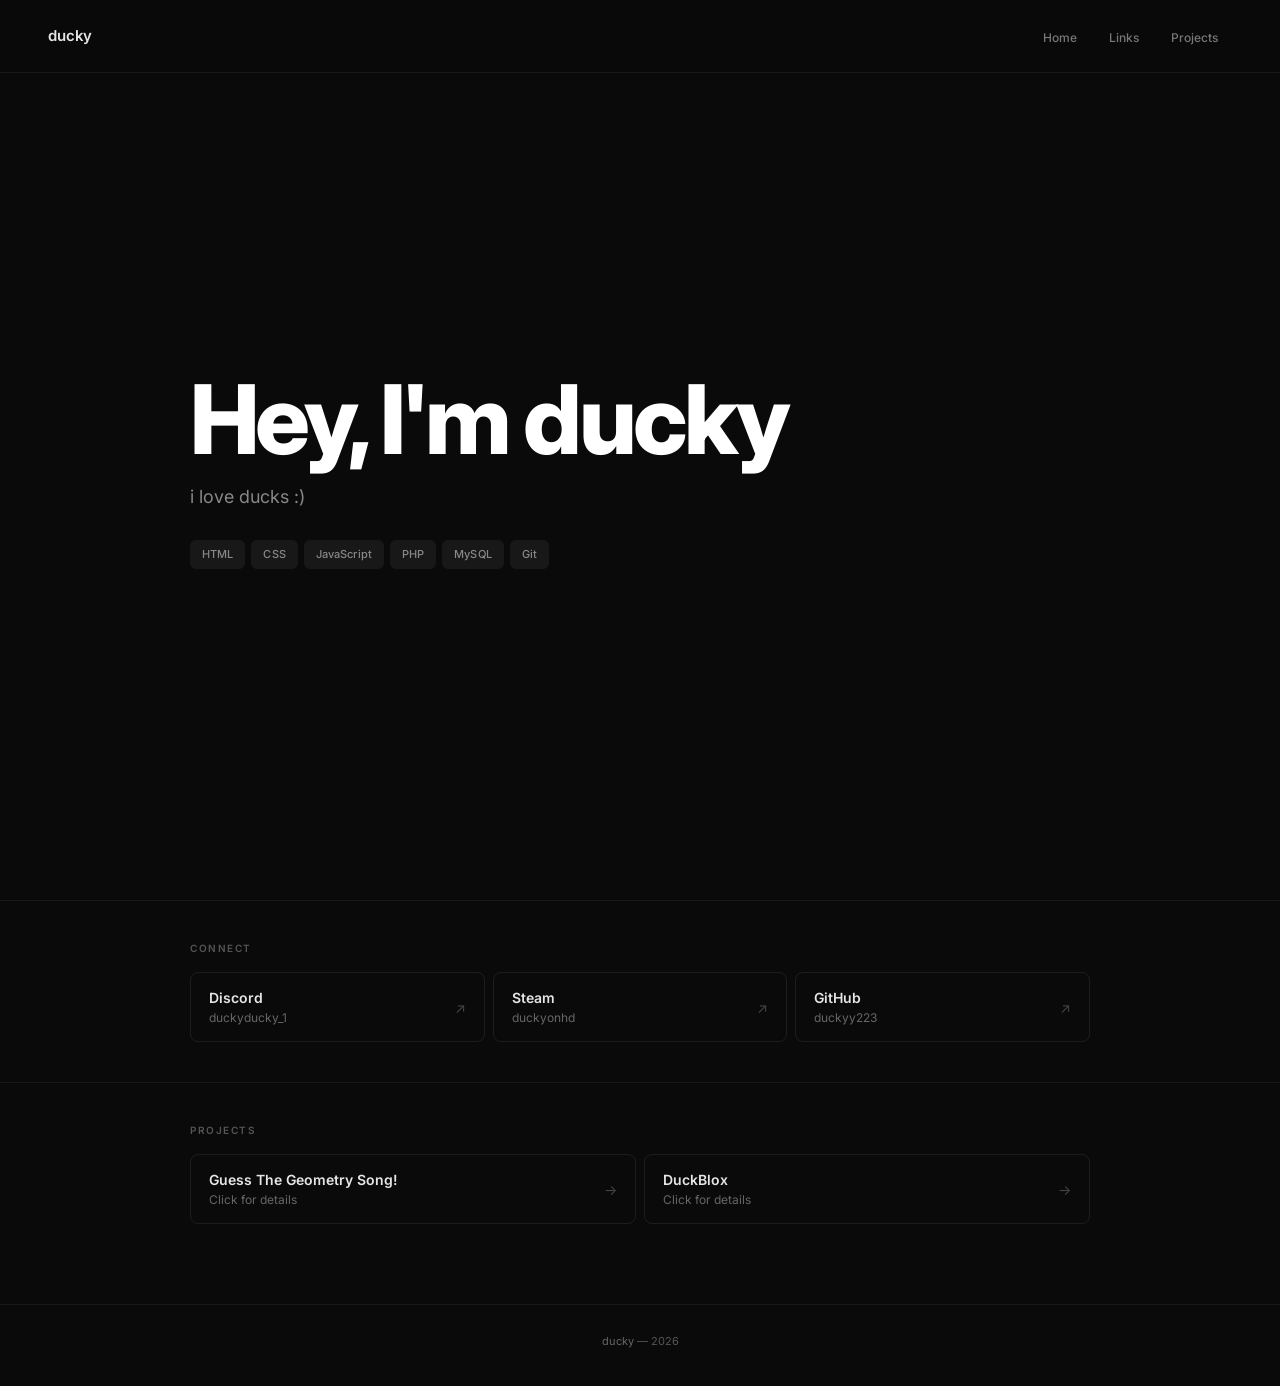
<file: index.html>
<!DOCTYPE html>
<html lang="en">
<head>
    <meta charset="UTF-8">
    <meta name="viewport" content="width=device-width, initial-scale=1.0">
    <title>ducky</title>
    <link rel="icon" href="data:image/svg+xml,<svg xmlns='http://www.w3.org/2000/svg' viewBox='0 0 100 100'><rect width='100' height='100' fill='%23000'/><text x='50' y='66' font-size='50' text-anchor='middle' fill='%23fff'>D</text></svg>">
    <link href="https://fonts.googleapis.com/css2?family=Inter:wght@300;400;500;600;700;800;900&display=swap" rel="stylesheet">
    <link rel="stylesheet" href="style.css">
</head>
<body>

    <nav>
        <div class="nav-logo">ducky</div>
        <ul class="nav-links">
            <li><a href="#hero">Home</a></li>
            <li><a href="#links">Links</a></li>
            <li><a href="#projects">Projects</a></li>
        </ul>
    </nav>

    <section id="hero">
        <div class="section-content">
            <h1 class="hero-title">Hey, I'm ducky</h1>
            <p class="hero-sub">
                i love ducks :)
            </p>
            <div class="hero-stack">
                <span>HTML</span>
                <span>CSS</span>
                <span>JavaScript</span>
                <span>PHP</span>
                <span>MySQL</span>
                <span>Git</span>
            </div>
        </div>
    </section>

    <section id="links">
        <div class="section-content">
            <p class="section-label">Connect</p>
            <div class="links-grid">
                <a href="https://discord.com/users/1108092898924302418" target="_blank" class="link-card">
                    <div class="lc-info">
                        <div class="lc-name">Discord</div>
                        <div class="lc-desc">duckyducky_1</div>
                    </div>
                    <span class="lc-arrow">↗</span>
                </a>

                <a href="https://steamcommunity.com/id/duckyonhd" target="_blank" class="link-card">
                    <div class="lc-info">
                        <div class="lc-name">Steam</div>
                        <div class="lc-desc">duckyonhd</div>
                    </div>
                    <span class="lc-arrow">↗</span>
                </a>

                <a href="https://github.com/duckyy223" target="_blank" class="link-card">
                    <div class="lc-info">
                        <div class="lc-name">GitHub</div>
                        <div class="lc-desc">duckyy223</div>
                    </div>
                    <span class="lc-arrow">↗</span>
                </a>
            </div>
        </div>
    </section>

    <section id="projects">
        <div class="section-content">
            <p class="section-label">Projects</p>
            <div class="projects-grid">
                <div class="project-card" onclick="openProject('guess-the-geometry')">
                    <div class="pc-info">
                        <div class="pc-name">Guess The Geometry Song!</div>
                        <div class="pc-hint">Click for details</div>
                    </div>
                    <span class="pc-arrow">→</span>
                </div>
                <div class="project-card" onclick="openProject('duckblox')">
                    <div class="pc-info">
                        <div class="pc-name">DuckBlox</div>
                        <div class="pc-hint">Click for details</div>
                    </div>
                    <span class="pc-arrow">→</span>
                </div>
            </div>
        </div>
    </section>

    <footer>
        <a href="#">ducky</a> &mdash; 2026
    </footer>

    <div class="modal-overlay" id="modalOverlay">
        <div class="modal">
            <button class="modal-close" onclick="closeProject()">&#10005;</button>
            <div class="modal-badge">Project</div>
            <div class="modal-title" id="modalTitle">-</div>
            <div class="modal-desc" id="modalDesc">-</div>
            <div class="modal-actions">
                <a class="modal-btn" id="modalBtn" href="#" target="_blank">
                    Open Project &rarr;
                </a>
                <button class="modal-btn-secondary" onclick="closeProject()">Close</button>
            </div>
        </div>
    </div>

    <script src="script.js"></script>
</body>
</html>
</file>
<file: style.css>
* {
    margin: 0;
    padding: 0;
    box-sizing: border-box;
}

html {
    scroll-behavior: smooth;
}

body {
    font-family: 'Inter', -apple-system, BlinkMacSystemFont, sans-serif;
    background: #0a0a0a;
    color: #e5e5e5;
    overflow-x: hidden;
    line-height: 1.5;
}

::selection {
    background: #e5e5e5;
    color: #0a0a0a;
}

nav {
    position: fixed;
    top: 0;
    left: 0;
    right: 0;
    z-index: 50;
    padding: 24px 48px;
    display: flex;
    align-items: center;
    justify-content: space-between;
    background: rgba(10, 10, 10, 0.85);
    backdrop-filter: blur(12px);
    border-bottom: 1px solid rgba(255, 255, 255, 0.06);
}

.nav-logo {
    font-size: 15px;
    font-weight: 600;
    color: #e5e5e5;
    letter-spacing: -0.01em;
}

.nav-links {
    display: flex;
    gap: 4px;
    list-style: none;
}

.nav-links a {
    color: #777;
    text-decoration: none;
    font-size: 12px;
    font-weight: 500;
    padding: 6px 14px;
    border-radius: 6px;
    transition: all 0.2s ease;
}

.nav-links a:hover {
    color: #e5e5e5;
    background: rgba(255, 255, 255, 0.06);
}

section {
    position: relative;
    z-index: 1;
    padding: 80px 48px;
}

#hero {
    min-height: 100vh;
    display: flex;
    align-items: center;
    padding-top: 100px;
    padding-bottom: 60px;
}

#links {
    padding-top: 40px;
    padding-bottom: 40px;
    border-top: 1px solid rgba(255, 255, 255, 0.06);
}

#projects {
    padding-top: 40px;
    padding-bottom: 80px;
    border-top: 1px solid rgba(255, 255, 255, 0.06);
}

.section-content {
    max-width: 900px;
    margin: 0 auto;
    width: 100%;
}

.hero-title {
    font-size: clamp(40px, 8vw, 96px);
    font-weight: 800;
    line-height: 1;
    color: #fff;
    letter-spacing: -0.04em;
    margin-bottom: 16px;
    max-width: 800px;
}

.hero-sub {
    font-size: clamp(15px, 1.6vw, 18px);
    color: #888;
    font-weight: 400;
    max-width: 520px;
    line-height: 1.6;
    margin-bottom: 28px;
}

.hero-stack {
    display: flex;
    flex-wrap: wrap;
    gap: 6px;
}

.hero-stack span {
    font-size: 11px;
    font-weight: 500;
    color: #888;
    background: rgba(255, 255, 255, 0.06);
    padding: 6px 12px;
    border-radius: 6px;
    transition: all 0.2s ease;
    letter-spacing: 0.01em;
}

.hero-stack span:hover {
    background: #e5e5e5;
    color: #0a0a0a;
}

.section-label {
    font-size: 10px;
    font-weight: 600;
    text-transform: uppercase;
    letter-spacing: 0.15em;
    color: #555;
    margin-bottom: 16px;
}

.links-grid,
.projects-grid {
    display: grid;
    grid-template-columns: repeat(auto-fit, minmax(260px, 1fr));
    gap: 8px;
}

.link-card,
.project-card {
    display: flex;
    align-items: center;
    gap: 12px;
    padding: 14px 18px;
    background: transparent;
    border: 1px solid rgba(255, 255, 255, 0.08);
    border-radius: 8px;
    transition: all 0.2s ease;
    position: relative;
}

.link-card {
    text-decoration: none;
    color: #e5e5e5;
    cursor: pointer;
}

.project-card {
    cursor: pointer;
    color: #e5e5e5;
}

.link-card:hover,
.project-card:hover {
    background: rgba(255, 255, 255, 0.04);
    border-color: rgba(255, 255, 255, 0.15);
}

.link-card:active,
.project-card:active {
    background: rgba(255, 255, 255, 0.08);
}

.lc-info,
.pc-info {
    flex: 1;
}

.lc-name,
.pc-name {
    font-size: 14px;
    font-weight: 600;
    color: #e5e5e5;
}

.lc-desc,
.pc-hint {
    font-size: 12px;
    color: #666;
    margin-top: 1px;
}

.lc-arrow,
.pc-arrow {
    font-size: 14px;
    color: #444;
    transition: all 0.2s ease;
}

.link-card:hover .lc-arrow {
    color: #e5e5e5;
    transform: translateX(3px);
}

.project-card:hover .pc-arrow {
    color: #e5e5e5;
    transform: translateX(3px);
}


.modal-overlay {
    position: fixed;
    inset: 0;
    background: rgba(0, 0, 0, 0.7);
    backdrop-filter: blur(12px);
    z-index: 100;
    display: none;
    align-items: center;
    justify-content: center;
    padding: 24px;
}

.modal-overlay.active {
    display: flex;
}

.modal {
    background: #111;
    border: 1px solid rgba(255, 255, 255, 0.08);
    border-radius: 12px;
    padding: 28px;
    max-width: 420px;
    width: 100%;
    position: relative;
    animation: modalIn 0.25s ease;
    box-shadow: 0 20px 60px rgba(0, 0, 0, 0.5);
}

@keyframes modalIn {
    from { transform: scale(0.96) translateY(8px); opacity: 0; }
    to { transform: scale(1) translateY(0); opacity: 1; }
}

.modal-close {
    position: absolute;
    top: 12px;
    right: 12px;
    background: transparent;
    border: none;
    color: #555;
    width: 28px;
    height: 28px;
    border-radius: 6px;
    font-size: 14px;
    cursor: pointer;
    transition: all 0.2s ease;
    display: flex;
    align-items: center;
    justify-content: center;
}

.modal-close:hover {
    background: rgba(255, 255, 255, 0.06);
    color: #e5e5e5;
}

.modal-badge {
    display: inline-block;
    font-size: 9px;
    font-weight: 600;
    text-transform: uppercase;
    letter-spacing: 0.1em;
    color: #888;
    border: 1px solid rgba(255, 255, 255, 0.08);
    padding: 3px 8px;
    border-radius: 4px;
    margin-bottom: 10px;
}

.modal-title {
    font-size: 20px;
    font-weight: 700;
    color: #fff;
    margin-bottom: 8px;
    line-height: 1.3;
    padding-right: 16px;
}

.modal-desc {
    font-size: 13px;
    color: #888;
    line-height: 1.7;
    margin-bottom: 20px;
}

.modal-actions {
    display: flex;
    gap: 8px;
}

.modal-btn {
    display: inline-flex;
    align-items: center;
    gap: 6px;
    padding: 10px 20px;
    background: #fff;
    color: #0a0a0a;
    font-weight: 600;
    font-size: 12px;
    border: none;
    border-radius: 6px;
    cursor: pointer;
    text-decoration: none;
    transition: all 0.2s ease;
}

.modal-btn:hover {
    background: #e5e5e5;
}

.modal-btn-secondary {
    background: transparent;
    color: #777;
    display: inline-flex;
    align-items: center;
    gap: 6px;
    padding: 10px 20px;
    font-weight: 400;
    font-size: 12px;
    border: 1px solid rgba(255, 255, 255, 0.08);
    border-radius: 6px;
    cursor: pointer;
    text-decoration: none;
    transition: all 0.2s ease;
    font-family: inherit;
}

.modal-btn-secondary:hover {
    background: rgba(255, 255, 255, 0.06);
    color: #e5e5e5;
}

footer {
    position: relative;
    z-index: 1;
    text-align: center;
    padding: 28px 48px 36px;
    font-size: 11px;
    color: #555;
    border-top: 1px solid rgba(255, 255, 255, 0.06);
}

footer a {
    color: #666;
    text-decoration: none;
    transition: color 0.2s ease;
}

footer a:hover {
    color: #e5e5e5;
}


@media (max-width: 768px) {
    section { padding: 50px 24px; }
    #hero { padding-top: 100px; padding-bottom: 40px; }
    #links { padding-top: 24px; padding-bottom: 24px; }
    #projects { padding-top: 24px; padding-bottom: 50px; }
    nav { padding: 16px 24px; }
    .links-grid,
    .projects-grid { grid-template-columns: 1fr; }
    footer { padding: 24px 24px 28px; }
    .modal { padding: 24px 20px; }
}

@media (max-width: 500px) {
    section { padding: 40px 16px; }
    #hero { padding-top: 90px; }
    .hero-title { font-size: 36px; }
    .nav-links a { padding: 6px 10px; font-size: 11px; }
}
</file>
